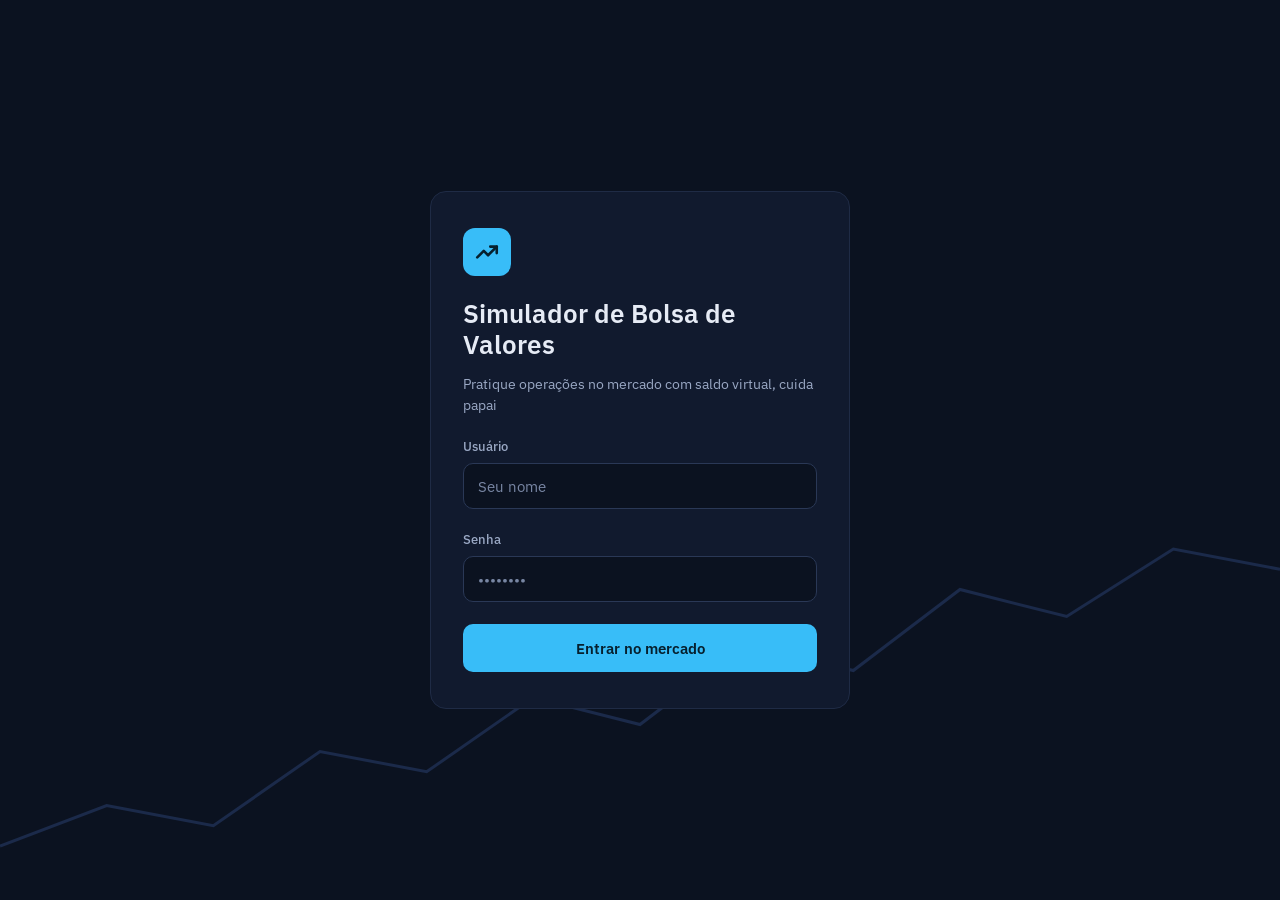
<file: index.html>
<!doctype html>
<html lang="pt-BR">
<head>
  <meta charset="UTF-8">
  <meta name="viewport" content="width=device-width, initial-scale=1.0">
  <title>Simulador de Bolsa de Valores</title>
  <link rel="preconnect" href="https://fonts.googleapis.com">
  <link rel="preconnect" href="https://fonts.gstatic.com" crossorigin>
  <link rel="stylesheet" href="https://fonts.googleapis.com/css2?family=IBM+Plex+Mono:wght@500&family=IBM+Plex+Sans:wght@400;500;600&display=swap">
  <link rel="stylesheet" href="style.css">
</head>
<body>

 
  <main id="tela-login" class="login">
    <svg class="login-fundo" aria-hidden="true" viewBox="0 0 1200 300" preserveAspectRatio="none">
      <polyline points="0,260 100,230 200,245 300,190 400,205 500,150 600,170 700,110 800,130 900,70 1000,90 1100,40 1200,55"
                fill="none" stroke="#1B2A4A" stroke-width="3" vector-effect="non-scaling-stroke"/>
    </svg>

    <form id="form-login" class="cartao login-cartao">
      <div class="logo logo-grande">
        <svg aria-hidden="true" width="26" height="26" viewBox="0 0 24 24" fill="none" stroke="#06202E" stroke-width="2.4" stroke-linecap="round" stroke-linejoin="round">
          <polyline points="3 17 9 11 13 15 21 7"/><polyline points="15 7 21 7 21 13"/>
        </svg>
      </div>
      <h1>Simulador de Bolsa de Valores</h1>
      <p class="sub">Pratique operações no mercado com saldo virtual, cuida papai</p>

      <div class="campo-grupo">
        <label for="usuario">Usuário</label>
        <input id="usuario" type="text" placeholder="Seu nome" autocomplete="off">
      </div>
      <div class="campo-grupo">
        <label for="senha">Senha</label>
        <input id="senha" type="password" placeholder="••••••••">
      </div>

      <button type="submit" class="btn btn-azul">Entrar no mercado</button>
    </form>
  </main>

  <div id="tela-mercado" hidden>

    <header class="topo">
      <div class="topo-esq">
        <div class="logo">
          <svg aria-hidden="true" width="22" height="22" viewBox="0 0 24 24" fill="none" stroke="#06202E" stroke-width="2.4" stroke-linecap="round" stroke-linejoin="round">
            <polyline points="3 17 9 11 13 15 21 7"/><polyline points="15 7 21 7 21 13"/>
          </svg>
        </div>
        <strong id="ola">Olá!</strong>
      </div>
      <div class="topo-dir">
        <div class="saldo">
          <span>Saldo disponível</span>
          <strong id="saldo" class="mono">R$ 0,00</strong>
        </div>
        <button id="btn-sair" type="button" class="link">Sair</button>
      </div>
    </header>

    <main class="conteudo">
      <div class="colunas">

        <!-- Mercado (visualização) -->
        <section class="cartao mercado">
          <h2>Mercado</h2>
          <div class="linha cabecalho-tabela">
            <span>Ativo</span>
            <span class="dir">Preço atual</span>
            <span class="dir">Variação</span>
          </div>
          <div id="tabela" class="tabela"></div>
          <p class="nota">Os preços são atualizados automaticamente pelo servidor.</p>
        </section>

        <!-- Boleta (envio de ordens) -->
        <section class="cartao boleta">
          <h2>Boleta</h2>

          <div class="campo-grupo">
            <label for="ativo">Selecione o ativo</label>
            <select id="ativo"></select>
            <span class="nota" id="posicao"></span>
          </div>

          <div class="campo-grupo">
            <label for="qtd">Quantidade</label>
            <input id="qtd" type="text" inputmode="numeric" value="100" class="mono">
          </div>

          <div class="campo-grupo">
            <label for="preco">Preço (R$)</label>
            <input id="preco" type="text" inputmode="decimal" value="34,50" class="mono">
            <span class="nota" id="preco-mercado"></span>
          </div>

          <div class="botoes">
            <button id="btn-comprar" type="button" class="btn btn-compra">COMPRAR</button>
            <button id="btn-vender" type="button" class="btn btn-venda">VENDER</button>
          </div>
        </section>

      </div>


      <section class="cartao">
        <h2>Feed de atualizações</h2>
        <div id="feed" class="feed"></div>
      </section>
    </main>
  </div>

  <script src="app.js"></script>
</body>
</html>
</file>
<file: style.css>
/* ---------- Tema (cores e fontes em um só lugar) ---------- */
:root {
  --bg: #0b1220;
  --painel: #111a2e;
  --linha-bg: #0f1830;
  --borda: #1f2b45;
  --campo: #2a3856;
  --texto: #e6ebf5;
  --suave: #9aa8c4;
  --azul: #38bdf8;
  --azul-hover: #7dd3fc;
  --azul-texto: #06202e;
  --alta: #34d399;
  --baixa: #f87171;
  --compra: #15803d;
  --venda: #b91c1c;
  --sans: "IBM Plex Sans", system-ui, sans-serif;
  --mono: "IBM Plex Mono", ui-monospace, monospace;
}

* { box-sizing: border-box; }
[hidden] { display: none !important; }

body {
  margin: 0;
  background: var(--bg);
  color: var(--texto);
  font-family: var(--sans);
}

h1, h2, p { margin: 0; }
.mono { font-family: var(--mono); }
.dir { text-align: right; }

/* ---------- Peças reutilizáveis ---------- */
.cartao {
  background: var(--painel);
  border: 1px solid var(--borda);
  border-radius: 16px;
  padding: 24px;
  display: flex;
  flex-direction: column;
  gap: 16px;
}
.cartao h2 { font-size: 16px; font-weight: 600; }

.logo {
  width: 40px; height: 40px;
  border-radius: 10px;
  background: var(--azul);
  display: flex; align-items: center; justify-content: center;
}
.logo-grande { width: 48px; height: 48px; border-radius: 12px; }

.campo-grupo { display: flex; flex-direction: column; gap: 8px; }
label { font-size: 13px; font-weight: 500; color: var(--suave); }
.nota { font-size: 12px; color: var(--suave); }

input, select {
  height: 46px;
  width: 100%;
  padding: 0 14px;
  border-radius: 10px;
  border: 1px solid var(--campo);
  background: var(--bg);
  color: var(--texto);
  font-family: inherit;
  font-size: 15px;
}
input::placeholder { color: #7886a3; }
input:focus, select:focus, button:focus-visible {
  outline: 2px solid var(--azul);
  outline-offset: 1px;
}

.btn {
  height: 48px;
  border: 0;
  border-radius: 10px;
  font-family: inherit;
  font-size: 15px;
  font-weight: 600;
  cursor: pointer;
}
.btn-azul { background: var(--azul); color: var(--azul-texto); }
.btn-azul:hover { background: var(--azul-hover); }
.btn-compra { background: var(--compra); color: #fff; }
.btn-venda  { background: var(--venda);  color: #fff; }
.btn-compra:hover, .btn-venda:hover { filter: brightness(1.1); }

.link {
  background: none; border: 0; padding: 0;
  color: var(--suave); font-family: inherit; font-size: 14px; cursor: pointer;
}
.link:hover { color: var(--texto); }

/* login pro max */
.login {
  position: relative;
  min-height: 100vh;
  padding: 24px;
  display: flex; align-items: center; justify-content: center;
  overflow: hidden;
}
.login-fundo { position: absolute; left: 0; bottom: 0; width: 100%; height: 45%; }
.login-cartao { position: relative; width: 100%; max-width: 420px; padding: 36px 32px; gap: 22px; }
.login-cartao h1 { font-size: 26px; font-weight: 600; line-height: 1.2; }
.sub { font-size: 14px; line-height: 1.5; color: var(--suave); margin-top: -8px; }

/* mercado geral */
#tela-mercado { min-height: 100vh; display: flex; flex-direction: column; }

.topo {
  display: flex; flex-wrap: wrap; align-items: center; justify-content: space-between; gap: 16px;
  padding: 16px 32px;
  background: var(--painel);
  border-bottom: 1px solid var(--borda);
}
.topo-esq, .topo-dir { display: flex; align-items: center; }
.topo-esq { gap: 12px; font-size: 18px; }
.topo-dir { gap: 24px; }
.saldo { display: flex; flex-direction: column; align-items: flex-end; gap: 2px; }
.saldo span { font-size: 12px; color: var(--suave); }
.saldo strong { font-size: 22px; font-weight: 500; color: var(--alta); }

.conteudo { flex: 1; padding: 24px 32px 32px; display: flex; flex-direction: column; gap: 24px; }
.colunas { display: flex; flex-wrap: wrap; align-items: flex-start; gap: 24px; }
.mercado { flex: 3 1 420px; min-width: 0; }
.boleta  { flex: 2 1 340px; min-width: 0; gap: 18px; }

.linha {
  display: grid;
  grid-template-columns: 1.2fr 1.4fr 1fr;
  gap: 12px;
  align-items: center;
}
.cabecalho-tabela {
  padding: 0 12px 8px;
  border-bottom: 1px solid var(--borda);
  font-size: 12px; font-weight: 500; color: var(--suave);
}
.tabela { display: flex; flex-direction: column; gap: 4px; }
.tabela .linha { padding: 12px; border-radius: 10px; background: var(--linha-bg); }
.tabela .codigo { font-weight: 600; }
.tabela .preco { font-family: var(--mono); font-size: 15px; text-align: right; }
.tabela .variacao { font-family: var(--mono); font-size: 13px; text-align: right; }

.botoes { display: flex; gap: 12px; margin-top: 4px; }
.botoes .btn { flex: 1; }

/* feed massa */
.feed { display: flex; flex-direction: column; gap: 8px; }
.feed-item { display: flex; flex-wrap: wrap; gap: 4px 14px; font-size: 14px; line-height: 1.5; }
.feed-item time { font-family: var(--mono); font-size: 13px; color: var(--suave); }

/* cores geral */
.alta, .ok { color: var(--alta); }
.baixa, .erro { color: var(--baixa); }
.neutro { color: var(--suave); }

/* responsividade */
@media (max-width: 600px) {
  .topo, .conteudo { padding-left: 16px; padding-right: 16px; }
}
</file>
